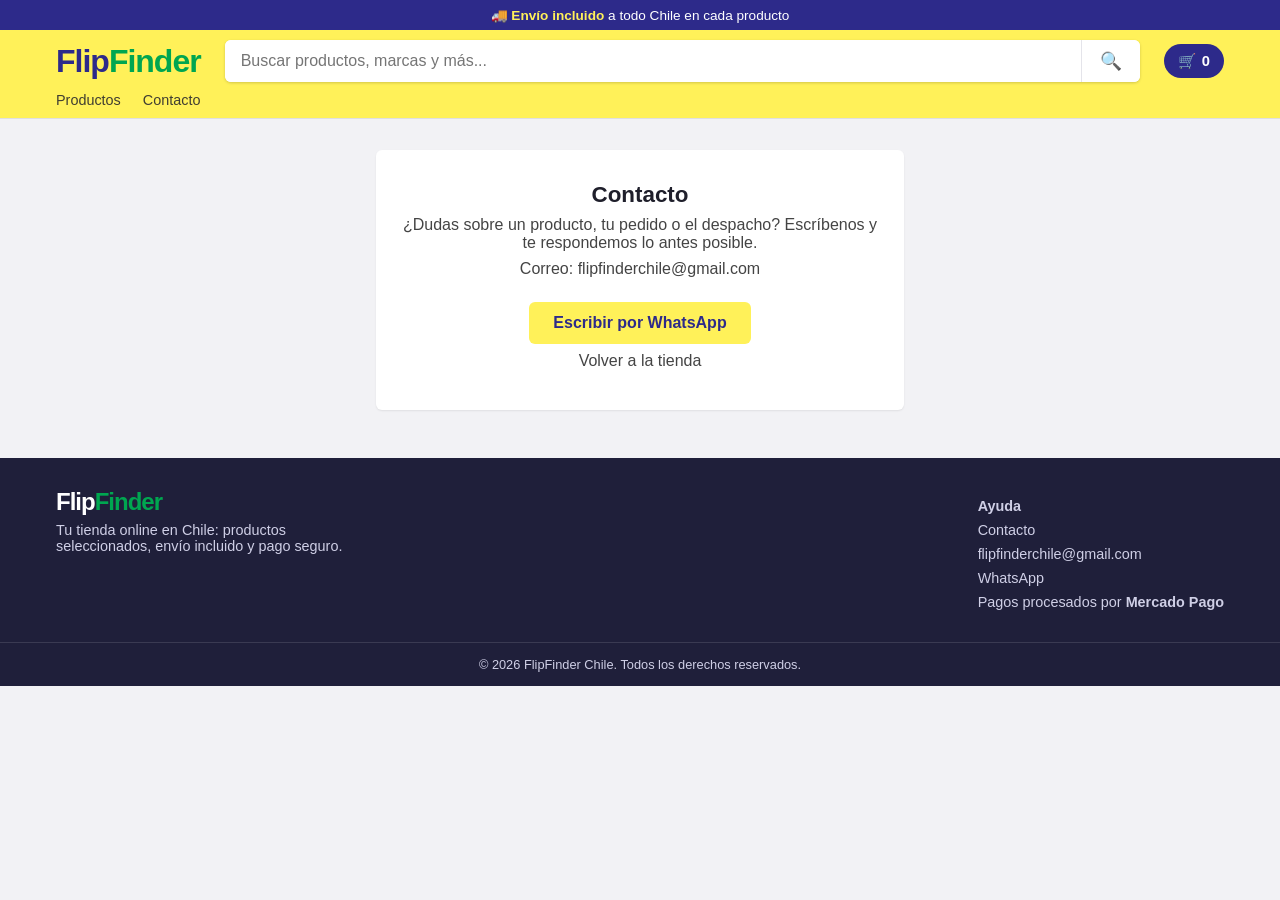
<file: contacto.html>
<!DOCTYPE html>
<html lang="es-CL">
<head>
  <meta charset="UTF-8">
  <meta name="viewport" content="width=device-width, initial-scale=1.0">
  <title>Contacto | FlipFinder Chile</title>
  <link rel="stylesheet" href="css/base.css">
  <link rel="stylesheet" href="css/components.css">
  <link rel="stylesheet" href="css/theme.css">

  <style>
    .gr-wrap { max-width: 560px; margin: 0 auto; padding: 32px 16px 0; }
    .gr-card { background: #fff; border-radius: 6px; padding: 32px 24px; text-align: center; box-shadow: 0 1px 2px rgba(0,0,0,.08); }
    .gr-card h1 { margin: 0 0 8px; font-size: 1.4rem; }
    .gr-card p { margin: 8px 0; color: #444; }
    .gr-ref { display: inline-block; margin: 8px 0; padding: 6px 14px; background: #f3f3f3; border-radius: 4px; font-weight: 700; word-break: break-all; }
    .gr-btn { display: inline-block; margin-top: 16px; padding: 12px 24px; border-radius: 6px; background: #fff159; color: #2d2a8a; font-weight: 700; text-decoration: none; }
  </style>
</head>
<body>

  <div class="ff-top">🚚 <strong>Envío incluido</strong> a todo Chile en cada producto</div>

  <header class="ff-header">
    <div class="ff-header-inner">
      <a href="index.html" class="ff-logo" aria-label="FlipFinder, ir al inicio">
        <span class="flip">Flip</span><span class="finder">Finder</span>
      </a>
      <form class="ff-search" id="search-form" role="search" action="index.html">
        <input type="search" id="search-input" name="q" placeholder="Buscar productos, marcas y más..." aria-label="Buscar productos" autocomplete="off">
        <button type="submit" aria-label="Buscar">🔍</button>
      </form>
      <div class="ff-user">
        <a href="checkout.html" class="ff-cart" aria-label="Ver carrito">🛒 <span id="cart-count">0</span></a>
      </div>
      <nav class="ff-nav" aria-label="Principal">
        <a href="index.html#productos">Productos</a>
        <a href="contacto.html">Contacto</a>
      </nav>
    </div>
  </header>

  <main class="gr-wrap">
    <div class="gr-card">
      <h1>Contacto</h1>
      <p>¿Dudas sobre un producto, tu pedido o el despacho? Escríbenos y te respondemos lo antes posible.</p>
      <p data-contact>Correo: <a data-mail href="#"></a></p>
      <p data-contact><a class="gr-btn" data-wa href="#" target="_blank" rel="noopener">Escribir por WhatsApp</a></p>
      <p><a href="index.html">Volver a la tienda</a></p>
    </div>
  </main>

  <footer class="ff-footer">
    <div class="ff-footer-inner">
      <div>
        <span class="ff-logo"><span class="flip">Flip</span><span class="finder">Finder</span></span>
        <p>Tu tienda online en Chile: productos seleccionados, envío incluido y pago seguro.</p>
      </div>
      <div>
        <p><strong>Ayuda</strong></p>
        <p><a href="contacto.html">Contacto</a></p>
        <p data-contact><a data-mail href="#"></a></p>
        <p data-contact><a data-wa href="#" target="_blank" rel="noopener">WhatsApp</a></p>
        <p>Pagos procesados por <strong>Mercado Pago</strong></p>
      </div>
    </div>
    <div class="ff-copy">© 2026 FlipFinder Chile. Todos los derechos reservados.</div>
  </footer>

  <script src="js/cart.js"></script>
  <script src="js/site.js"></script>
</body>
</html>
</file>
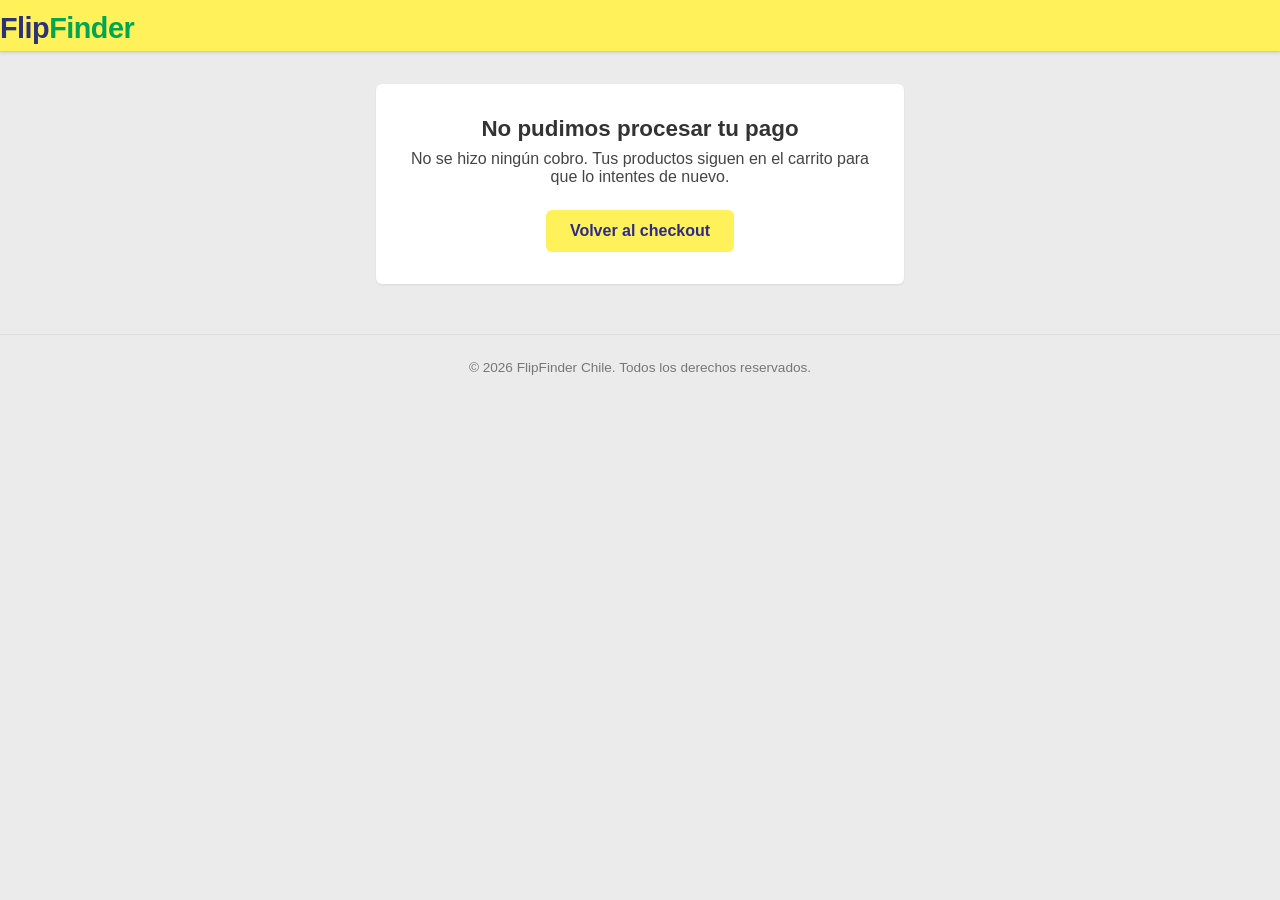
<file: gracias.html>
<!DOCTYPE html>
<html lang="es-CL">
<head>
  <meta charset="UTF-8">
  <meta name="viewport" content="width=device-width, initial-scale=1.0">
  <title>Resultado del pago | FlipFinder Chile</title>
  <link rel="stylesheet" href="css/base.css">
  <link rel="stylesheet" href="css/components.css">

  <style>
    .gr-wrap { max-width: 560px; margin: 0 auto; padding: 32px 16px 0; }
    .gr-card { background: #fff; border-radius: 6px; padding: 32px 24px; text-align: center; box-shadow: 0 1px 2px rgba(0,0,0,.08); }
    .gr-card h1 { margin: 0 0 8px; font-size: 1.4rem; }
    .gr-card p { margin: 8px 0; color: #444; }
    .gr-ref { display: inline-block; margin: 8px 0; padding: 6px 14px; background: #f3f3f3; border-radius: 4px; font-weight: 700; word-break: break-all; }
    .gr-btn { display: inline-block; margin-top: 16px; padding: 12px 24px; border-radius: 6px; background: #fff159; color: #2d2a8a; font-weight: 700; text-decoration: none; }
  </style>
</head>
<body>

  <header class="main-header">
    <div class="logo">
      <a href="index.html">Flip<span>Finder</span></a>
    </div>
  </header>

  <main class="gr-wrap">
    <div class="gr-card" role="status">
      <h1 id="gr-titulo">Revisando tu pago...</h1>
      <p id="gr-texto"></p>
      <div id="gr-ref" class="gr-ref" style="display:none;"></div>
      <div><a id="gr-link" class="gr-btn" href="index.html">Volver a la tienda</a></div>
    </div>
  </main>

  <footer class="main-footer">
    <p>© 2026 FlipFinder Chile. Todos los derechos reservados.</p>
  </footer>

  <script src="js/cart.js"></script>
  <script>
    (function () {
      const params = new URLSearchParams(window.location.search);
      const estado = params.get('estado');
      const ref = params.get('external_reference');

      const titulo = document.getElementById('gr-titulo');
      const texto = document.getElementById('gr-texto');
      const link = document.getElementById('gr-link');

      if (estado === 'ok') {
        titulo.textContent = '¡Gracias por tu compra!';
        texto.textContent = 'Recibimos tu pago. Te escribiremos al correo y al teléfono que indicaste con los datos del despacho.';
        localStorage.removeItem('cart');
        updateCartCount();
      } else if (estado === 'pendiente') {
        titulo.textContent = 'Tu pago está pendiente';
        texto.textContent = 'Mercado Pago aún está procesando el pago. Cuando se confirme, te avisaremos por correo.';
      } else {
        titulo.textContent = 'No pudimos procesar tu pago';
        texto.textContent = 'No se hizo ningún cobro. Tus productos siguen en el carrito para que lo intentes de nuevo.';
        link.textContent = 'Volver al checkout';
        link.href = 'checkout.html';
      }

      if (ref) {
        const refBox = document.getElementById('gr-ref');
        refBox.textContent = 'Pedido ' + ref;
        refBox.style.display = 'inline-block';
      }
    })();
  </script>
</body>
</html>
</file>
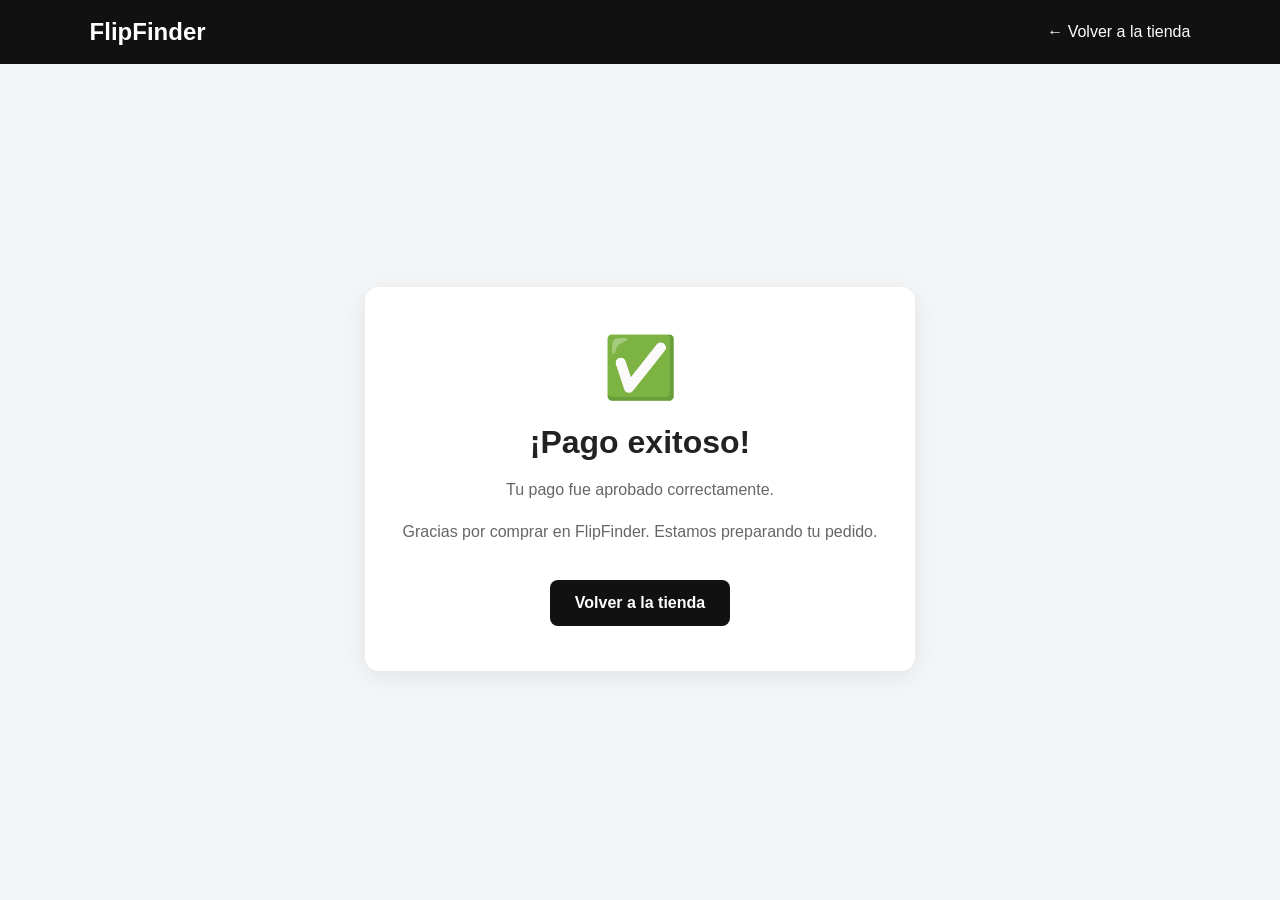
<file: pago-exitoso.html>
<!DOCTYPE html>
<html lang="es">
<head>
  <meta charset="UTF-8">
  <meta name="viewport" content="width=device-width, initial-scale=1.0">

  <title>Pago exitoso - FlipFinder</title>

  <style>
    * {
      box-sizing: border-box;
    }

    body {
      margin: 0;
      font-family: Arial, sans-serif;
      background: #f4f5f7;
      color: #222;
    }

    header {
      background: #111;
      color: white;
      padding: 18px 7%;
      display: flex;
      justify-content: space-between;
      align-items: center;
    }

    header h2 {
      margin: 0;
    }

    header a {
      color: white;
      text-decoration: none;
    }

    main {
      min-height: calc(100vh - 70px);
      display: flex;
      justify-content: center;
      align-items: center;
      padding: 30px;
    }

    .card {
      background: white;
      max-width: 550px;
      width: 100%;
      padding: 45px 35px;
      border-radius: 14px;
      text-align: center;
      box-shadow: 0 5px 25px rgba(0,0,0,0.08);
    }

    .icon {
      font-size: 60px;
      margin-bottom: 15px;
    }

    h1 {
      margin-bottom: 15px;
    }

    p {
      color: #666;
      line-height: 1.6;
    }

    .boton {
      display: inline-block;
      margin-top: 20px;
      padding: 14px 25px;
      background: #111;
      color: white;
      text-decoration: none;
      border-radius: 8px;
      font-weight: bold;
    }

    .boton:hover {
      opacity: 0.85;
    }
  </style>
</head>

<body>

  <header>
    <h2>FlipFinder</h2>
    <a href="index.html">← Volver a la tienda</a>
  </header>

  <main>
    <div class="card">

      <div class="icon">✅</div>

      <h1>¡Pago exitoso!</h1>

      <p>
        Tu pago fue aprobado correctamente.
      </p>

      <p>
        Gracias por comprar en FlipFinder.
        Estamos preparando tu pedido.
      </p>

      <a class="boton" href="index.html">
        Volver a la tienda
      </a>

    </div>
  </main>

</body>
</html>
</file>
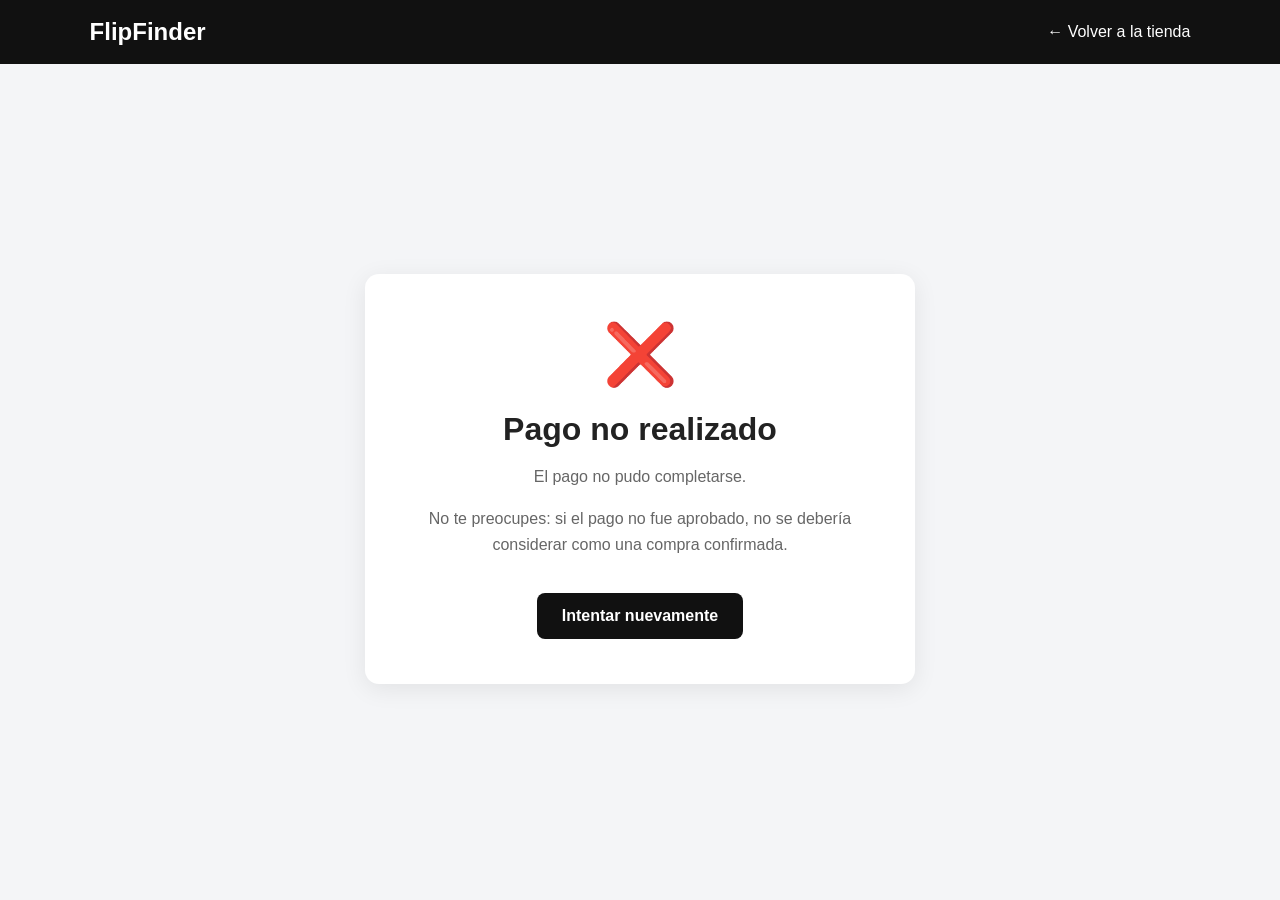
<file: pago-fallido.html>
<!DOCTYPE html>
<html lang="es">
<head>
  <meta charset="UTF-8">
  <meta name="viewport" content="width=device-width, initial-scale=1.0">
  <title>Pago no realizado - FlipFinder</title>

  <style>
    * {
      box-sizing: border-box;
    }

    body {
      margin: 0;
      font-family: Arial, sans-serif;
      background: #f4f5f7;
      color: #222;
    }

    header {
      background: #111;
      color: white;
      padding: 18px 7%;
      display: flex;
      justify-content: space-between;
      align-items: center;
    }

    header h2 {
      margin: 0;
    }

    header a {
      color: white;
      text-decoration: none;
    }

    main {
      min-height: calc(100vh - 70px);
      display: flex;
      justify-content: center;
      align-items: center;
      padding: 30px;
    }

    .card {
      background: white;
      max-width: 550px;
      width: 100%;
      padding: 45px 35px;
      border-radius: 14px;
      text-align: center;
      box-shadow: 0 5px 25px rgba(0,0,0,0.08);
    }

    .icon {
      font-size: 60px;
      margin-bottom: 15px;
    }

    h1 {
      margin-bottom: 15px;
    }

    p {
      color: #666;
      line-height: 1.6;
    }

    .boton {
      display: inline-block;
      margin-top: 20px;
      padding: 14px 25px;
      background: #111;
      color: white;
      text-decoration: none;
      border-radius: 8px;
      font-weight: bold;
    }

    .boton:hover {
      opacity: 0.85;
    }
  </style>
</head>

<body>

  <header>
    <h2>FlipFinder</h2>
    <a href="index.html">← Volver a la tienda</a>
  </header>

  <main>
    <div class="card">

      <div class="icon">❌</div>

      <h1>Pago no realizado</h1>

      <p>
        El pago no pudo completarse.
      </p>

      <p>
        No te preocupes: si el pago no fue aprobado,
        no se debería considerar como una compra confirmada.
      </p>

      <a class="boton" href="checkout.html">
        Intentar nuevamente
      </a>

    </div>
  </main>

</body>
</html>
</file>
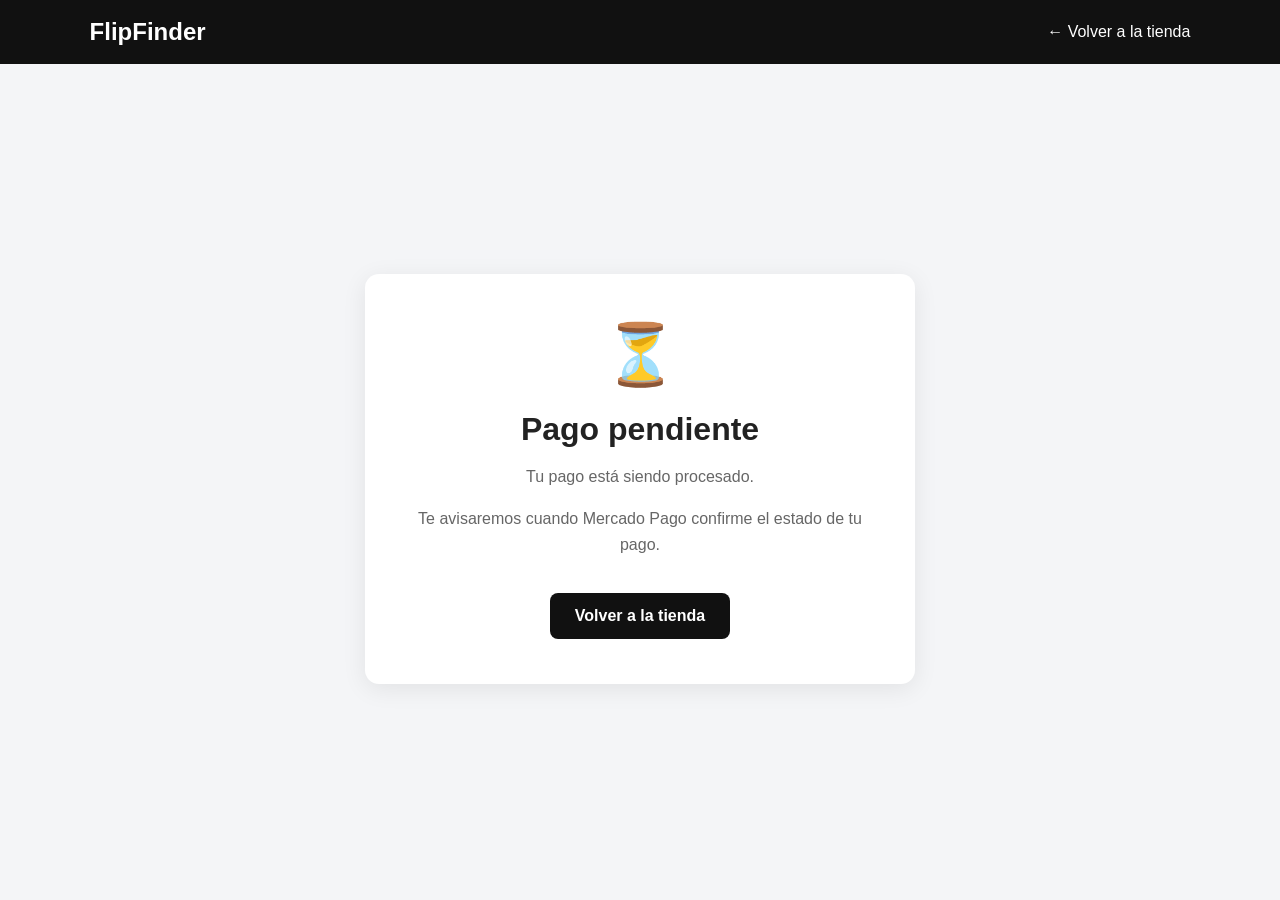
<file: pago-pendiente.html>
<!DOCTYPE html>
<html lang="es">
<head>
  <meta charset="UTF-8">
  <meta name="viewport" content="width=device-width, initial-scale=1.0">

  <title>Pago pendiente - FlipFinder</title>

  <style>
    * {
      box-sizing: border-box;
    }

    body {
      margin: 0;
      font-family: Arial, sans-serif;
      background: #f4f5f7;
      color: #222;
    }

    header {
      background: #111;
      color: white;
      padding: 18px 7%;
      display: flex;
      justify-content: space-between;
      align-items: center;
    }

    header h2 {
      margin: 0;
    }

    header a {
      color: white;
      text-decoration: none;
    }

    main {
      min-height: calc(100vh - 70px);
      display: flex;
      justify-content: center;
      align-items: center;
      padding: 30px;
    }

    .card {
      background: white;
      max-width: 550px;
      width: 100%;
      padding: 45px 35px;
      border-radius: 14px;
      text-align: center;
      box-shadow: 0 5px 25px rgba(0,0,0,0.08);
    }

    .icon {
      font-size: 60px;
      margin-bottom: 15px;
    }

    h1 {
      margin-bottom: 15px;
    }

    p {
      color: #666;
      line-height: 1.6;
    }

    .boton {
      display: inline-block;
      margin-top: 20px;
      padding: 14px 25px;
      background: #111;
      color: white;
      text-decoration: none;
      border-radius: 8px;
      font-weight: bold;
    }

    .boton:hover {
      opacity: 0.85;
    }
  </style>
</head>

<body>

  <header>
    <h2>FlipFinder</h2>
    <a href="index.html">← Volver a la tienda</a>
  </header>

  <main>
    <div class="card">

      <div class="icon">⏳</div>

      <h1>Pago pendiente</h1>

      <p>
        Tu pago está siendo procesado.
      </p>

      <p>
        Te avisaremos cuando Mercado Pago confirme el estado de tu pago.
      </p>

      <a class="boton" href="index.html">
        Volver a la tienda
      </a>

    </div>
  </main>

</body>
</html>
</file>
<file: css/base.css>
/* --- Reset Global --- */
* {
  box-sizing: border-box;
  margin: 0;
  padding: 0;
  font-family: 'Proxima Nova', -apple-system, BlinkMacSystemFont, 'Segoe UI', Roboto, sans-serif;
}

body {
  background-color: #ebebeb;
  color: #333333;
  min-height: 100vh;
}

a {
  text-decoration: none;
  color: inherit;
}

/*El problema exacto que muestra la captura es que **el navegador no está encontrando el archivo `css/base.css` ni `css/components.css`**. Como el HTML no los lee, los elementos del encabezado (logo, buscador, enlaces) se amontonan uno debajo del otro a la izquierda sin estilos Flexbox.

Vamos a solucionarlo unificando todo en un solo archivo CSS llamado **`css/styles.css`** y vinculándolo correctamente.

---

### Paso 1: Reemplazar todo en `css/styles.css`

Abre (o crea) el archivo **`css/styles.css`** en VS Code y pega este código completo que contiene el diseño maquetado estilo Mercado Libre:

```css
* {
  box-sizing: border-box;
  margin: 0;
  padding: 0;
  font-family: 'Proxima Nova', -apple-system, BlinkMacSystemFont, 'Segoe UI', Roboto, sans-serif;
}

body {
  background-color: #ebebeb;
  color: #333333;
  min-height: 100vh;
}

a {
  text-decoration: none;
  color: inherit;
}

/* --- Header Estilo Mercado Libre --- */
.main-header {
  background-color: #fff159;
  padding: 12px 0 10px 0;
  box-shadow: 0 1px 3px rgba(0,0,0,0.12);
}

.header-content {
  max-width: 1200px;
  margin: 0 auto;
  padding: 0 20px;
  display: flex;
  align-items: center;
  justify-content: space-between;
  gap: 25px;
}

.logo a {
  font-size: 1.8rem;
  font-weight: 800;
  color: #2d3277;
  letter-spacing: -0.5px;
}

.logo span {
  color: #00a650;
}

.search-box {
  flex: 1;
  max-width: 600px;
  display: flex;
  background: #ffffff;
  border-radius: 4px;
  box-shadow: 0 1px 2px rgba(0,0,0,0.15);
  overflow: hidden;
}

.search-box input {
  width: 100%;
  border: none;
  padding: 10px 15px;
  font-size: 0.95rem;
  outline: none;
}

.search-box button {
  background: #ffffff;
  border: none;
  border-left: 1px solid #eee;
  padding: 0 16px;
  cursor: pointer;
  font-size: 1rem;
}

.header-user-actions {
  display: flex;
  align-items: center;
  gap: 20px;
  font-size: 0.9rem;
  font-weight: 500;
  white-space: nowrap;
}

.nav-bar {
  max-width: 1200px;
  margin: 12px auto 0 auto;
  padding: 0 20px;
  display: flex;
  gap: 25px;
  font-size: 0.88rem;
  color: #4b4b4b;
}

.nav-bar a:hover {
  color: #000000;
}

/* --- Layout Principal --- */
.main-container {
  max-width: 1200px;
  margin: 0 auto;
  padding: 25px 20px;
}

.hero-banner {
  background: #ffffff;
  padding: 20px 25px;
  border-radius: 6px;
  margin-bottom: 25px;
  box-shadow: 0 1px 2px rgba(0,0,0,0.06);
}

.hero-banner h2 {
  font-size: 1.4rem;
  color: #222222;
}

.hero-banner p {
  color: #666666;
  font-size: 0.9rem;
  margin-top: 4px;
}

.section-title {
  font-size: 1.3rem;
  margin-bottom: 18px;
  color: #333333;
}

/* --- Tarjetas del Catálogo --- */
#productos-container {
  display: grid;
  grid-template-columns: repeat(auto-fill, minmax(220px, 1fr));
  gap: 18px;
}

.product-card {
  background: #ffffff;
  border-radius: 8px;
  overflow: hidden;
  box-shadow: 0 1px 3px rgba(0,0,0,0.08);
  transition: transform 0.2s ease, box-shadow 0.2s ease;
  display: flex;
  flex-direction: column;
}

.product-card:hover {
  transform: translateY(-3px);
  box-shadow: 0 6px 14px rgba(0,0,0,0.12);
}

.product-card img {
  width: 100%;
  height: 200px;
  object-fit: contain;
  background-color: #ffffff;
  padding: 12px;
  border-bottom: 1px solid #f0f0f0;
}

.product-info {
  padding: 14px;
  display: flex;
  flex-direction: column;
  gap: 8px;
  flex: 1;
}

.product-price {
  font-size: 1.3rem;
  font-weight: 700;
  color: #1a1a1a;
}

.product-title {
  font-size: 0.88rem;
  color: #4a4a4a;
  font-weight: 400;
  line-height: 1.3;
}

.btn-agregar {
  margin-top: auto;
  background-color: #fff159;
  color: #2d3277;
  border: none;
  padding: 9px 12px;
  border-radius: 6px;
  font-weight: 700;
  font-size: 0.85rem;
  cursor: pointer;
}

.btn-agregar:hover {
  background-color: #e6d84f;
}
</file>
<file: css/components.css>
/* --- Header Estilo Mercado Libre --- */
.main-header {
  background-color: #fff159;
  padding: 12px 0 6px 0;
  box-shadow: 0 1px 3px rgba(0, 0, 0, 0.12);
  border-bottom: 1px solid #e2d74f;
}

.header-container {
  max-width: 1200px;
  margin: 0 auto;
  padding: 0 20px;
  display: flex;
  flex-direction: column;
  gap: 12px;
}

/* Fila Superior: Logo, Buscador y Acciones */
.header-top {
  display: flex;
  align-items: center;
  justify-content: space-between;
  gap: 30px;
}

.logo a {
  font-size: 1.8rem;
  font-weight: 800;
  color: #2d3277;
  letter-spacing: -0.5px;
  text-decoration: none;
}

.logo span {
  color: #00a650;
}

.search-box {
  flex: 1;
  max-width: 600px;
  display: flex;
  background: #ffffff;
  border-radius: 4px;
  box-shadow: 0 1px 2px rgba(0, 0, 0, 0.15);
  overflow: hidden;
}

.search-box input {
  width: 100%;
  border: none;
  padding: 10px 14px;
  font-size: 0.95rem;
  outline: none;
}

.search-box button {
  background: #ffffff;
  border: none;
  border-left: 1px solid #eee;
  padding: 0 16px;
  cursor: pointer;
  font-size: 1rem;
}

.header-actions {
  display: flex;
  align-items: center;
  gap: 20px;
  font-size: 0.9rem;
  font-weight: 500;
  white-space: nowrap;
}

.header-actions a {
  text-decoration: none;
  color: #333333;
}

/* Fila Inferior: Navegación */
.header-nav {
  display: flex;
  justify-content: space-between;
  align-items: center;
  font-size: 0.88rem;
}

.nav-links {
  display: flex;
  gap: 22px;
}

.nav-links a {
  text-decoration: none;
  color: #4b4b4b;
  transition: color 0.2s;
}

.nav-links a:hover {
  color: #000000;
}

/* --- Banner Principal --- */
.hero-banner {
  background: #ffffff;
  padding: 22px 28px;
  border-radius: 8px;
  margin-top: 20px;
  margin-bottom: 25px;
  box-shadow: 0 1px 3px rgba(0, 0, 0, 0.06);
}

.hero-banner h2 {
  font-size: 1.4rem;
  color: #222222;
}

.hero-banner p {
  color: #666666;
  font-size: 0.9rem;
  margin-top: 4px;
}

.section-title {
  font-size: 1.3rem;
  margin-bottom: 18px;
  color: #333333;
}

/* --- Rejilla del Catálogo --- */
#productos-container {
  display: grid;
  grid-template-columns: repeat(auto-fill, minmax(230px, 1fr));
  gap: 18px;
}

.product-card {
  background: #ffffff;
  border-radius: 8px;
  overflow: hidden;
  box-shadow: 0 1px 3px rgba(0, 0, 0, 0.08);
  transition: transform 0.2s ease, box-shadow 0.2s ease;
  display: flex;
  flex-direction: column;
}

.product-card:hover {
  transform: translateY(-3px);
  box-shadow: 0 6px 14px rgba(0, 0, 0, 0.12);
}

.product-card img {
  width: 100%;
  height: 210px;
  object-fit: contain;
  background-color: #ffffff;
  padding: 12px;
  border-bottom: 1px solid #f0f0f0;
}

.product-info {
  padding: 14px;
  display: flex;
  flex-direction: column;
  gap: 8px;
  flex: 1;
}

.product-price {
  font-size: 1.35rem;
  font-weight: 700;
  color: #1a1a1a;
}

.product-title {
  font-size: 0.88rem;
  color: #4a4a4a;
  font-weight: 400;
  line-height: 1.35;
}

.btn-agregar {
  margin-top: auto;
  background-color: #fff159;
  color: #2d3277;
  border: none;
  padding: 9px 12px;
  border-radius: 6px;
  font-weight: 700;
  font-size: 0.85rem;
  cursor: pointer;
  transition: background-color 0.2s;
}

.btn-agregar:hover {
  background-color: #e6d84f;
}

/* Pie de Página */
.main-footer {
  text-align: center;
  padding: 25px;
  color: #777777;
  font-size: 0.85rem;
  border-top: 1px solid #dddddd;
  margin-top: 50px;
}
</file>
<file: css/theme.css>
/* FlipFinder - tema visual (cargar DESPUÉS de base.css y components.css) */
:root {
  --ff-yellow: #fff159;
  --ff-indigo: #2d2a8a;
  --ff-green: #00a650;
  --ff-bg: #f2f2f5;
  --ff-ink: #1f1f2b;
  --ff-muted: #62626f;
  --ff-line: #e4e4ea;
}
body { margin: 0; font-family: 'Roboto', Arial, sans-serif; background: var(--ff-bg); color: var(--ff-ink); }
a { color: inherit; }
:focus-visible { outline: 2px solid var(--ff-indigo); outline-offset: 2px; }

/* Franja superior */
.ff-top { background: var(--ff-indigo); color: #fff; text-align: center; font-size: .85rem; padding: 7px 12px; }
.ff-top strong { color: var(--ff-yellow); }

/* Header */
.ff-header { background: var(--ff-yellow); position: sticky; top: 0; z-index: 50; box-shadow: 0 1px 0 rgba(0,0,0,.08); }
.ff-header-inner { max-width: 1200px; margin: 0 auto; padding: 10px 16px 8px; display: grid; grid-template-columns: auto 1fr auto; gap: 8px 24px; align-items: center; }
.ff-logo { font-size: 2rem; font-weight: 900; text-decoration: none; letter-spacing: -1px; line-height: 1; }
.ff-logo .flip { color: var(--ff-indigo); }
.ff-logo .finder { color: var(--ff-green); }
.ff-search { display: flex; background: #fff; border-radius: 6px; box-shadow: 0 1px 3px rgba(0,0,0,.18); overflow: hidden; }
.ff-search input { flex: 1; border: 0; padding: 12px 16px; font: inherit; outline: none; min-width: 0; }
.ff-search button { border: 0; border-left: 1px solid var(--ff-line); background: #fff; padding: 0 18px; cursor: pointer; font-size: 1.1rem; }
.ff-search:focus-within { box-shadow: 0 0 0 2px var(--ff-indigo); }
.ff-user { display: flex; gap: 20px; align-items: center; font-weight: 500; font-size: .92rem; }
.ff-user a { text-decoration: none; }
.ff-cart { display: inline-flex; align-items: center; gap: 6px; background: var(--ff-indigo); color: #fff; padding: 8px 14px; border-radius: 20px; font-weight: 700; }
.ff-nav { grid-column: 1 / -1; display: flex; gap: 22px; flex-wrap: wrap; font-size: .9rem; }
.ff-nav a { text-decoration: none; opacity: .85; padding: 2px 0; }
.ff-nav a:hover { opacity: 1; text-decoration: underline; }

/* Portada */
.ff-main { max-width: 1200px; margin: 0 auto; padding: 20px 16px 0; }
.ff-hero { background: var(--ff-indigo); color: #fff; border-radius: 12px; padding: 40px 32px; display: grid; grid-template-columns: 1.3fr 1fr; gap: 28px; align-items: center; }
.ff-hero h1 { margin: 0 0 10px; font-size: 2.1rem; line-height: 1.15; letter-spacing: -.5px; }
.ff-hero p { margin: 0 0 22px; font-size: 1.05rem; color: #dcdcf5; max-width: 46ch; }
.ff-cta { display: inline-block; background: var(--ff-yellow); color: var(--ff-indigo); font-weight: 700; padding: 13px 26px; border-radius: 8px; text-decoration: none; }
.ff-cta:hover { filter: brightness(.96); }
.ff-perks { display: grid; gap: 10px; }
.ff-perk { background: rgba(255,255,255,.1); border-radius: 8px; padding: 12px 16px; display: flex; gap: 12px; align-items: center; font-size: .95rem; }
.ff-perk b { display: block; color: #fff; }
.ff-perk span.ic { font-size: 1.4rem; }
.ff-perk small { color: #cfcff0; }

/* Categorías */
.ff-section-head { display: flex; justify-content: space-between; align-items: baseline; margin: 30px 0 12px; gap: 12px; flex-wrap: wrap; }
.ff-section-title { margin: 0; font-size: 1.3rem; font-weight: 700; }
#resultados { color: var(--ff-muted); font-size: .9rem; }
.ff-chips { display: flex; gap: 8px; overflow-x: auto; padding-bottom: 6px; margin-bottom: 14px; scrollbar-width: thin; }
.ff-chip { flex: 0 0 auto; border: 1px solid var(--ff-line); background: #fff; color: var(--ff-ink); padding: 8px 16px; border-radius: 20px; font: inherit; font-size: .9rem; cursor: pointer; }
.ff-chip:hover { border-color: var(--ff-indigo); }
.ff-chip[aria-pressed="true"] { background: var(--ff-indigo); border-color: var(--ff-indigo); color: #fff; }

/* Productos */
#productos-container { display: grid; grid-template-columns: repeat(auto-fill, minmax(210px, 1fr)); gap: 16px; }
#productos-container .product-card { background: #fff; border-radius: 10px; overflow: hidden; display: flex; flex-direction: column; box-shadow: 0 1px 2px rgba(0,0,0,.08); transition: transform .15s, box-shadow .15s; }
#productos-container .product-card:hover { transform: translateY(-3px); box-shadow: 0 8px 20px rgba(45,42,138,.14); }
.pc-link { text-decoration: none; color: inherit; display: block; flex: 1; }
.pc-media { background: #fff; height: 210px; display: flex; align-items: center; justify-content: center; padding: 12px; border-bottom: 1px solid var(--ff-line); }
.pc-media img { max-width: 100%; max-height: 100%; object-fit: contain; }
#productos-container .product-info { padding: 14px 14px 6px; }
#productos-container .product-price { font-size: 1.5rem; font-weight: 700; }
#productos-container .product-title { margin: 6px 0 10px; font-size: .95rem; font-weight: 400; color: #444; line-height: 1.35; min-height: 2.6em; }
.pc-badges { display: flex; gap: 6px; flex-wrap: wrap; min-height: 22px; }
.pc-badge { font-size: .75rem; font-weight: 700; padding: 3px 8px; border-radius: 4px; }
.pc-ship { background: #e6f6ed; color: #00793b; }
.pc-low { background: #fff0e0; color: #b45309; }
#productos-container .btn-agregar { margin: 10px 14px 14px; padding: 11px; border: 0; border-radius: 8px; background: var(--ff-yellow); color: var(--ff-indigo); font: inherit; font-weight: 700; cursor: pointer; transition: background .15s; }
#productos-container .btn-agregar:hover { background: #e6d84f; }
#productos-container .btn-agregar:disabled { background: #e4e4ea; color: #888; cursor: not-allowed; }
.ff-empty { grid-column: 1 / -1; background: #fff; border-radius: 10px; padding: 32px; text-align: center; color: var(--ff-muted); }
.ff-empty button { margin-top: 10px; border: 0; background: var(--ff-indigo); color: #fff; padding: 10px 18px; border-radius: 8px; font: inherit; cursor: pointer; }

/* Confianza */
.ff-trust { display: grid; grid-template-columns: repeat(3, 1fr); gap: 16px; margin: 36px 0 0; }
.ff-trust div { background: #fff; border-radius: 10px; padding: 18px; display: flex; gap: 12px; align-items: center; box-shadow: 0 1px 2px rgba(0,0,0,.06); }
.ff-trust .ic { font-size: 1.6rem; }
.ff-trust b { display: block; }
.ff-trust small { color: var(--ff-muted); }

/* Footer */
.ff-footer { margin-top: 48px; background: #1f1f3a; color: #cfcfe6; }
.ff-footer-inner { max-width: 1200px; margin: 0 auto; padding: 32px 16px; display: flex; justify-content: space-between; gap: 24px; flex-wrap: wrap; }
.ff-footer .ff-logo { font-size: 1.5rem; }
.ff-footer .ff-logo .flip { color: #fff; }
.ff-footer p { margin: 8px 0 0; font-size: .9rem; max-width: 40ch; }
.ff-copy { border-top: 1px solid rgba(255,255,255,.12); text-align: center; padding: 14px; font-size: .8rem; }

@media (max-width: 760px) {
  .ff-header-inner { grid-template-columns: 1fr auto; }
  .ff-search { grid-column: 1 / -1; order: 3; }
  .ff-user .ff-sell { display: none; }
  .ff-hero { grid-template-columns: 1fr; padding: 28px 20px; }
  .ff-hero h1 { font-size: 1.6rem; }
  #productos-container { grid-template-columns: repeat(2, 1fr); gap: 10px; }
  .pc-media { height: 150px; }
  #productos-container .product-price { font-size: 1.2rem; }
  .ff-trust { grid-template-columns: 1fr; }
}
@media (prefers-reduced-motion: reduce) { #productos-container .product-card { transition: none; } }
/* Evita estilos de imagen heredados de components.css */
#productos-container .pc-media img {
  width: auto;
  height: auto;
  max-width: 100%;
  max-height: 100%;
  border: 0;
  padding: 0;
  margin: 0;
  background: none;
}
</file>
